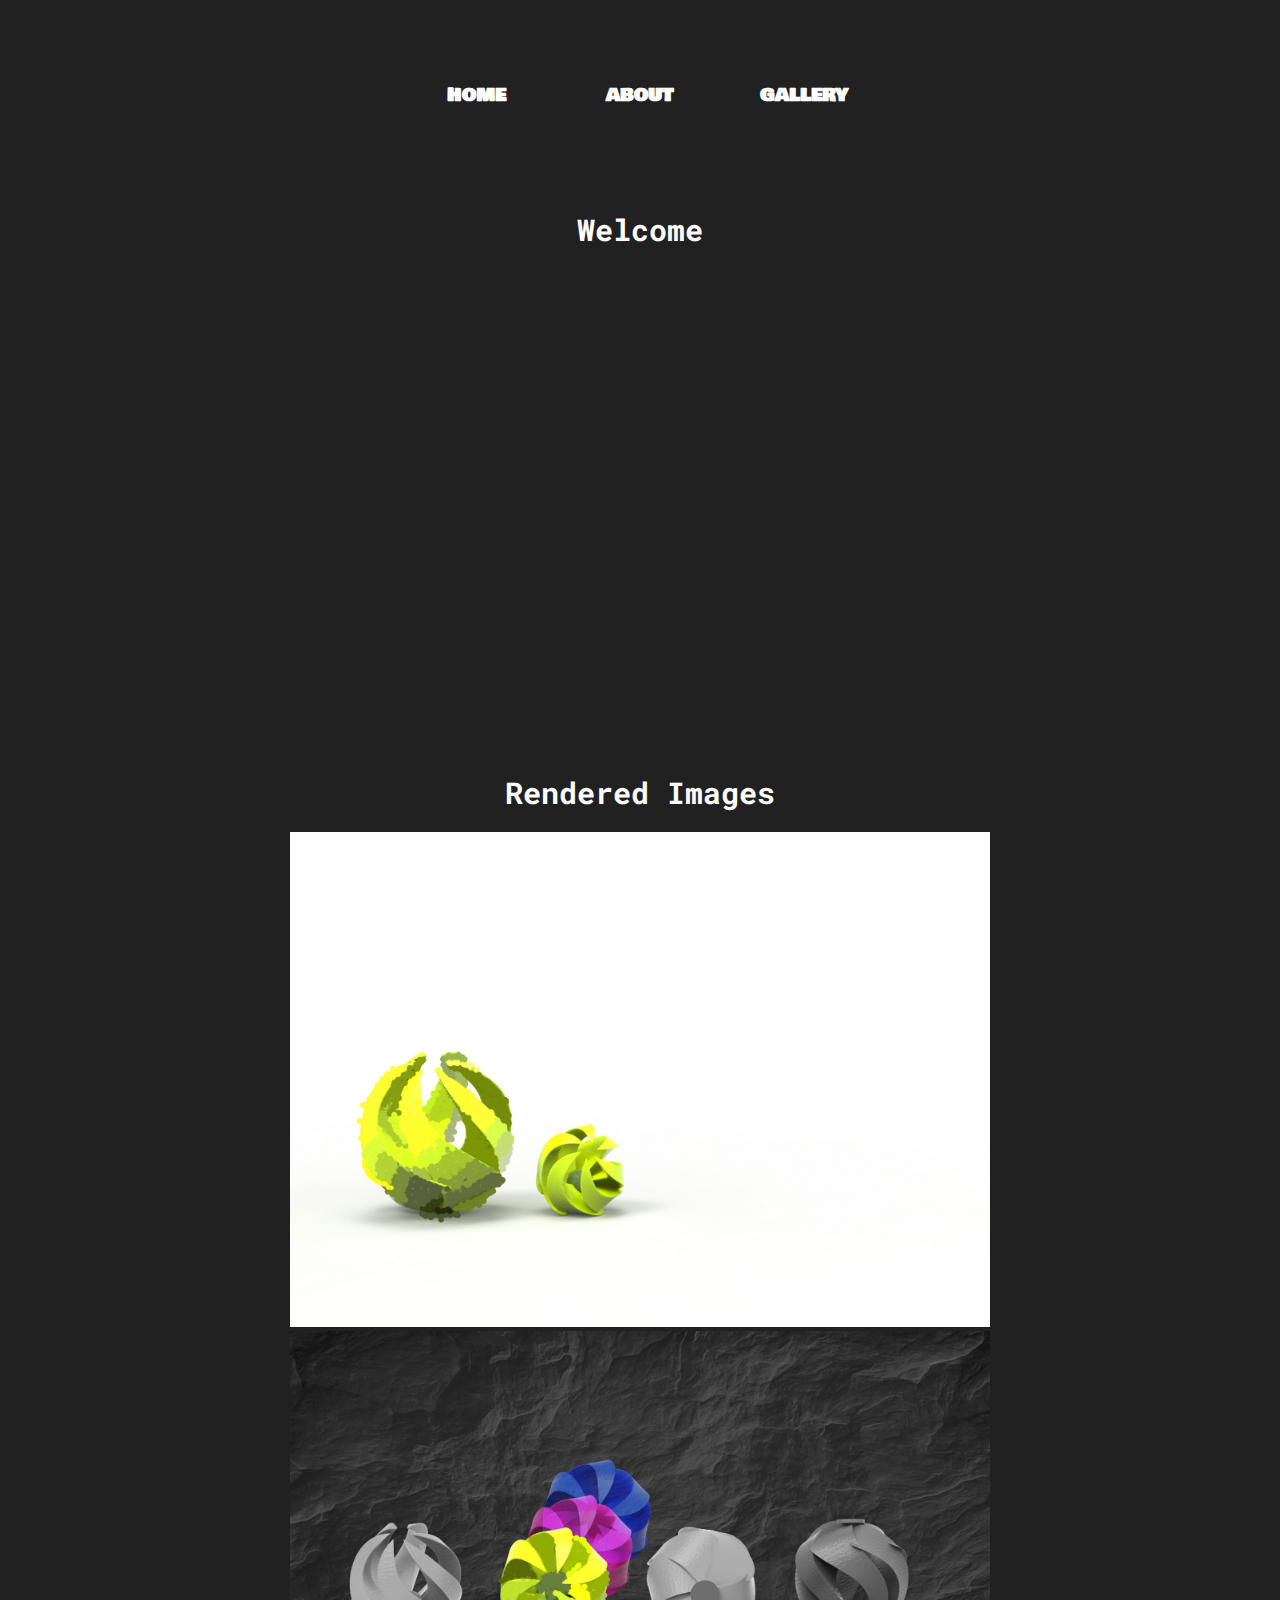
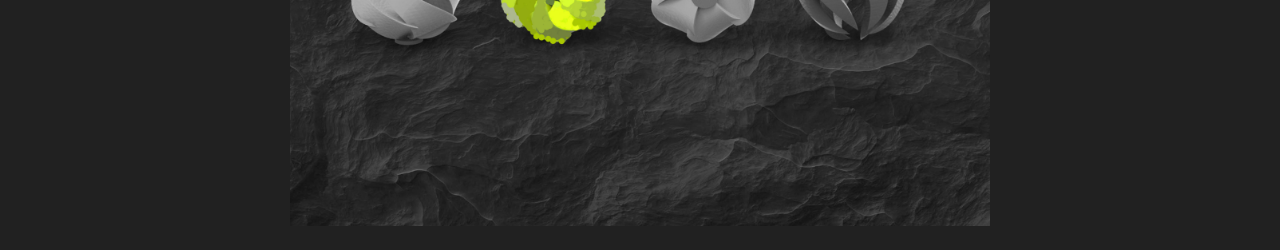
<file: index.html>
<!DOCTYPE HTML>
<html>

<head>
	<meta http-equiv="Content-Type" content="text/html; charset=UTF-8"/>
	<title>Home</title>
	<link rel="stylesheet" type="text/css" href="css/style.css">
	<link href="https://fonts.googleapis.com/css?family=Roboto+Mono&display=swap" rel="stylesheet">
	<link href="https://fonts.googleapis.com/css?family=Bowlby+One+SC&display=swap" rel="stylesheet">
</head>

<body>
	<nav>
		<a href="index.html">HOME</a>
		<a href="page1.html">ABOUT</a>
		<a href="page2.html">GALLERY</a>
	</nav>
	</div>

	<!-- <img src="img/logo.png"> -->

	<section>
		<div id="text">
			<h1>Welcome</h1>

		<div class="sketchfab-embed-wrapper">
			<iframe title="A 3D model" width="640" height="480" src="https://sketchfab.com/models/a605857f2e2f45fc88a441deaf9c9d77/embed" frameborder="0" allow="autoplay; fullscreen; vr" mozallowfullscreen="true" webkitallowfullscreen="true"></iframe>
		</div>

		<h1>Rendered Images</h1>

		<img src="img/image01.jpg" style="width: 700px">
		<img src="img/image02.jpg" style="width: 700px">
		</div>
	</section>

</body>
</html>
</file>
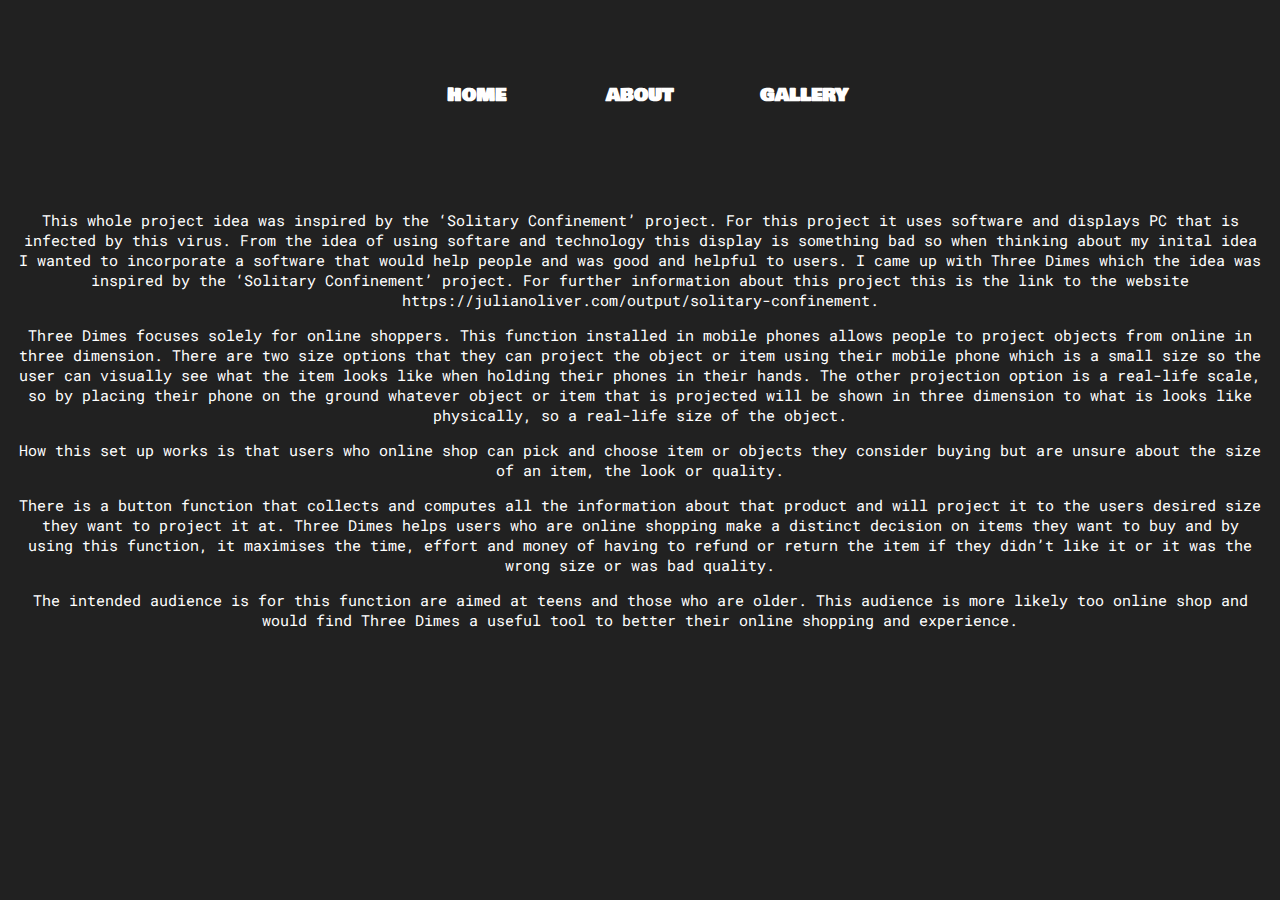
<file: page1.html>
<!DOCTYPE HTML>
<html>
<head>
	<meta http-equiv="Content-Type" content="text/html; charset=UTF-8" />
	<title>About</title>
	<link rel="stylesheet" type="text/css" href="css/style.css">
	<link href="https://fonts.googleapis.com/css?family=Roboto+Mono&display=swap" rel="stylesheet">
	<link href="https://fonts.googleapis.com/css?family=Bowlby+One+SC&display=swap" rel="stylesheet">
</head>

<body>
	<nav>
		<a href="index.html">HOME</a>
		<a href="page1.html">ABOUT</a>
		<a href="page2.html">GALLERY</a>
	</nav>

<div id="text">
<p>
	This whole project idea was inspired by the ‘Solitary Confinement’ project. For this project it uses software and displays PC that is infected by this virus. From the idea of using softare and technology this display is something bad so when thinking about my inital idea I wanted to incorporate a software that would help people and was good and helpful to users. I came up with Three Dimes which the idea was inspired by the ‘Solitary Confinement’ project. For further information about this project this is the link to the website https://julianoliver.com/output/solitary-confinement.
</p>
<p>
	Three Dimes focuses solely for online shoppers. This function installed in mobile phones allows people to project objects from online in three dimension. There are two size options that they can project the object or item using their mobile phone which is a small size so the user can visually see what the item looks like when holding their phones in their hands. The other projection option is a real-life scale, so by placing their phone on the ground whatever object or item that is projected will be shown in three dimension to what is looks like physically, so a real-life size of the object.
</p>
	How this set up works is that users who online shop can pick and choose item or objects they consider buying but are unsure about the size of an item, the look or quality. 
<p>
	There is a button function that collects and computes all the information about that product and will project it to the users desired size they want to project it at. Three Dimes helps users who are online shopping make a distinct decision on items they want to buy and by using this function, it maximises the time, effort and money of having to refund or return the item if they didn’t like it or it was the wrong size or was bad quality. 
</p>
<p>
	The intended audience is for this function are aimed at teens and those who are older. This audience is more likely too online shop and would find Three Dimes a useful tool to better their online shopping and experience.
</p>
</div>

</body>
</html>
</file>
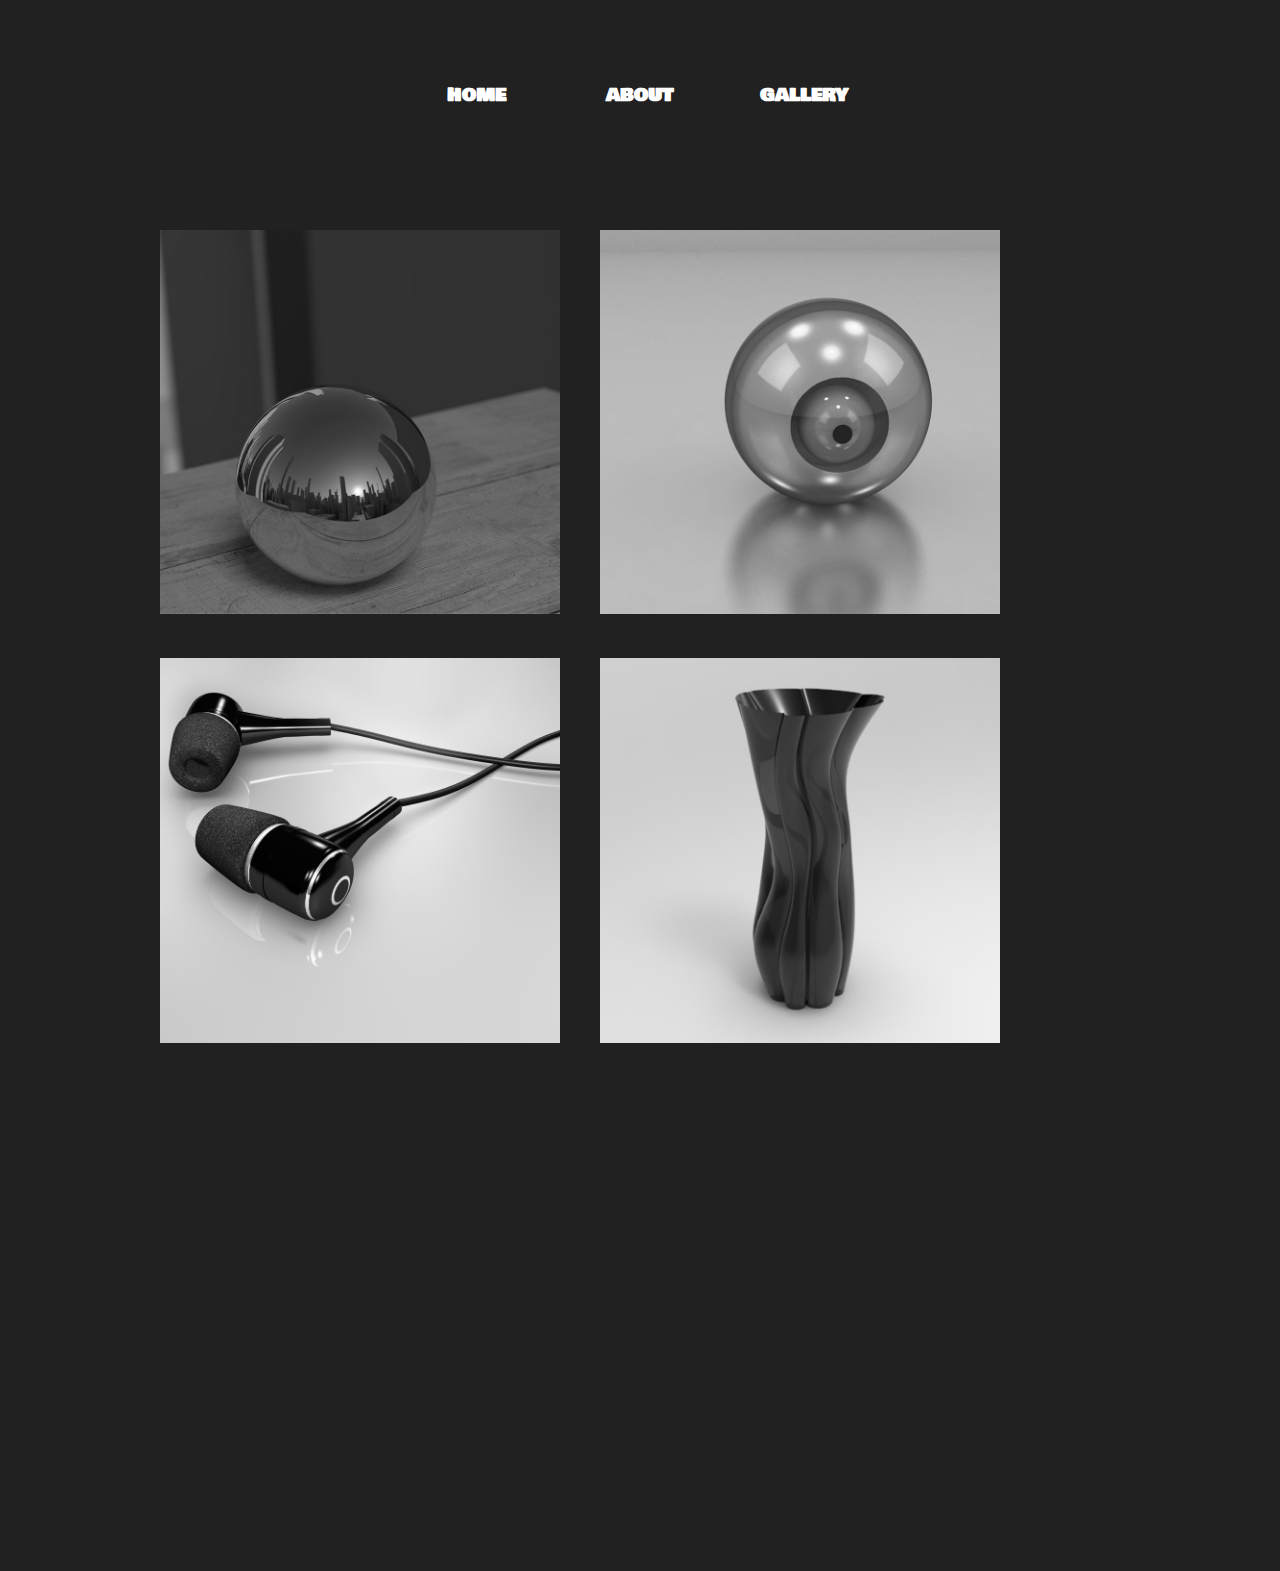
<file: page2.html>
<!DOCTYPE HTML>
<html>

<head>
	<meta http-equiv="Content-Type" content="text/html; charset=UTF-8" />
	<title>Gallery</title>
	<link rel="stylesheet" type="text/css" href="css/style.css">
	<link href="https://fonts.googleapis.com/css?family=Roboto+Mono&display=swap" rel="stylesheet">
	<link href="https://fonts.googleapis.com/css?family=Bowlby+One+SC&display=swap" rel="stylesheet">
</head>

<body>
	<nav>
		<a href="index.html">HOME</a>
		<a href="page1.html">ABOUT</a>
		<a href="page2.html">GALLERY </a>
	</nav>

	<section>
		<div id="grayscale">
			<div class="gallery">
				<img src="img/image1.jpg">
			</div>

			<div class="gallery">
				<img src="img/image2.jpg">
			</div>

			<div class="gallery">
				<img src="img/image3.jpg">	
			</div>

			<div class="gallery">
				<img src="img/image4.jpg">
			</div>

		<!--<div class="gallery">
		<img src="lamp5.jpg">
		</div>
				
		<div class="gallery">
			<img src="lamp6.jpg">
		</div> -->
	</div>
	
	<div class="sketchfab-embed-wrapper">
		<iframe title="A 3D model" width="640" height="480" src="https://sketchfab.com/models/4378e4102bd44c099ab3e301126a0534/embed" frameborder="0" allow="autoplay; fullscreen; vr" mozallowfullscreen="true" webkitallowfullscreen="true"></iframe>
    </div>
	</section>

</body>
</html>
</file>
<file: css/style.css>
/**{ 
	box-sizing: border-box; 
}
*/
body {
	margin: 0px;
	font-family: serif;
	background-color: #212121;
}


section {
	max-width: 1000px;
	margin-left: auto;
	margin-right: auto;
	margin-top: 20px;
	margin-bottom: 20px;
}

header {
	background-color: white;
	color: white;
	padding-top: 20px;
	padding-bottom: 20px;
}

nav {
  line-height: 30px;
  padding: 50px;
  min-width: 1000px;
  text-align: center;
}

a:link, a:visited {
  display: inline-block;
  width: 100px;
  font-weight: bold;
  color: #FFFFFF;
  text-align: center;
  padding: 30px;
  text-decoration: none;
  font-family: 'Bowlby One SC', cursive;
  font-size: 18px;
}

a:hover {
  text-decoration: underline;
}

#text {
  max-width: 1250px;
  margin-left: auto;
  margin-right: auto;
  margin-top: 20px;
  margin-bottom: 20px;
  color: white;
  font-family: 'Roboto Mono', monospace;
  font-size: 15px;
  text-align: center; 
}

#grayscale img { /*this block of code creates the grayscale effect for my images*/
  filter: grayscale(100%);
    -webkit-filter: grayscale(100%);
    filter: gray;
    -webkit-transition: all .5s ease;/*this is how fast the transition is from black and white to color*/
}

#grayscale img:hover { /*when you hover over the images it will change to colour*/
  filter: grayscale(0%);
    -webkit-filter: grayscale(0%);
}

div.gallery { /*this makes them seperate into indiviaul boxes*/
    margin: 20px;
    float: left; /*the direction the boxes goes*/
    width: 400px;
}

div.gallery img {
    width: 100%; /*this is what makes the image fit in the box*/
    height: auto;
}

}
</file>
